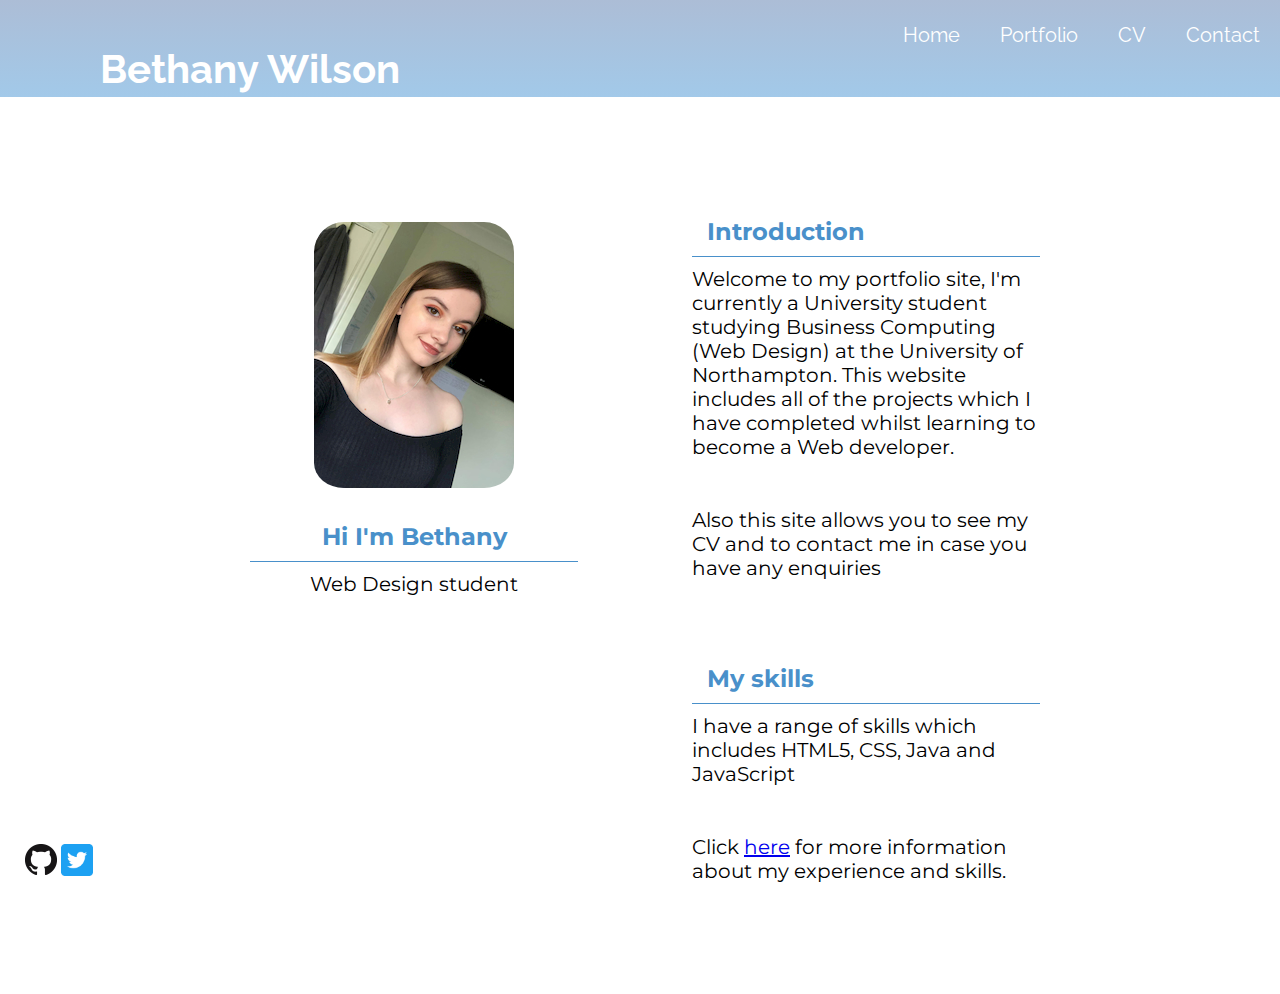
<file: index.html>
<!DOCTYPE html>
<html lang="en">
    <!-- starter code used from Nile-->
<head>
    <meta charset="UTF-8">
    <meta name="viewport" content="width=device-width, initial-scale=1.0">
    <link rel="stylesheet" href="style.css">
    <!--google web fonts-->
    <link href="https://fonts.googleapis.com/css?family=Montserrat|Raleway&display=swap" rel="stylesheet">
    <meta http-equiv="X-UA-Compatible" content="ie=edge">
    <title>Home</title>
    </head>
<body>
    <!--navigation-->
        <nav>
            <h1>Bethany Wilson</h1>
                <ul>
                    <li><a href="index.html" >Home</a></li>
                    <li><a href="portfolio.html" >Portfolio</a></li>
                    <li><a href="cv.html">CV</a></li>
                    <li><a href="contact.html">Contact</a></li>
                  <!-- linking the pages of the navigation -->
                </ul>
            </nav>
<!--grid layout for the index page-->
    <section class="content1">
        <!--https://developer.mozilla.org/en-US/docs/Web/CSS/CSS_Grid_Layout  this website has been used to create the grids on all pages-->
    
        <div class="one">
            <!--profile picture-->
                <img src="assets/G3QpQGblRnmAJTMrNUSVBg.jpg" alt="profile picture">
                <h2>Hi I'm Bethany</h2>
                <p>Web Design student</p>          
        </div>

        <div class="two">
        <h2>Introduction</h2>
        <p> Welcome to my portfolio site, I'm currently a University student studying Business Computing (Web Design) at the University of Northampton.
            This website includes all of the projects which I have completed whilst learning to become a Web developer.</p>
            <br>
            <p>Also this site allows you to see my CV and to contact me in case you have any enquiries</p>
         </div>

        <div class="three">
        <h2>My skills</h2>
        <p> I have a range of skills which includes HTML5, CSS, Java and JavaScript</p>
            <br>
        <p>Click <a href="cv.html">here</a> for more information about my experience and skills. </p>
        </div>
    </section> 
<!--footer containing the social media links-->
    <footer> 
            <!--icons open in a new tab-->
        <a href="https://github.com/beth050201" target="_blank"><img src="assets/GitHub-Mark-32px.png" alt="GitHub"></a>
        <a href="https://twitter.com/beth___wilson" target="_blank"><img src="assets/Twitter_Social_Icon_Rounded_Square_Color.png" alt="Twitter" width="32px" height="32px"></a>
        <!-- git hub icon  https://github.com/logos -->
        <!-- Twitter icon  https://about.twitter.com/en_gb/company/brand-resources.html width and height-->
        
    </footer>
</body>
</html>
</file>
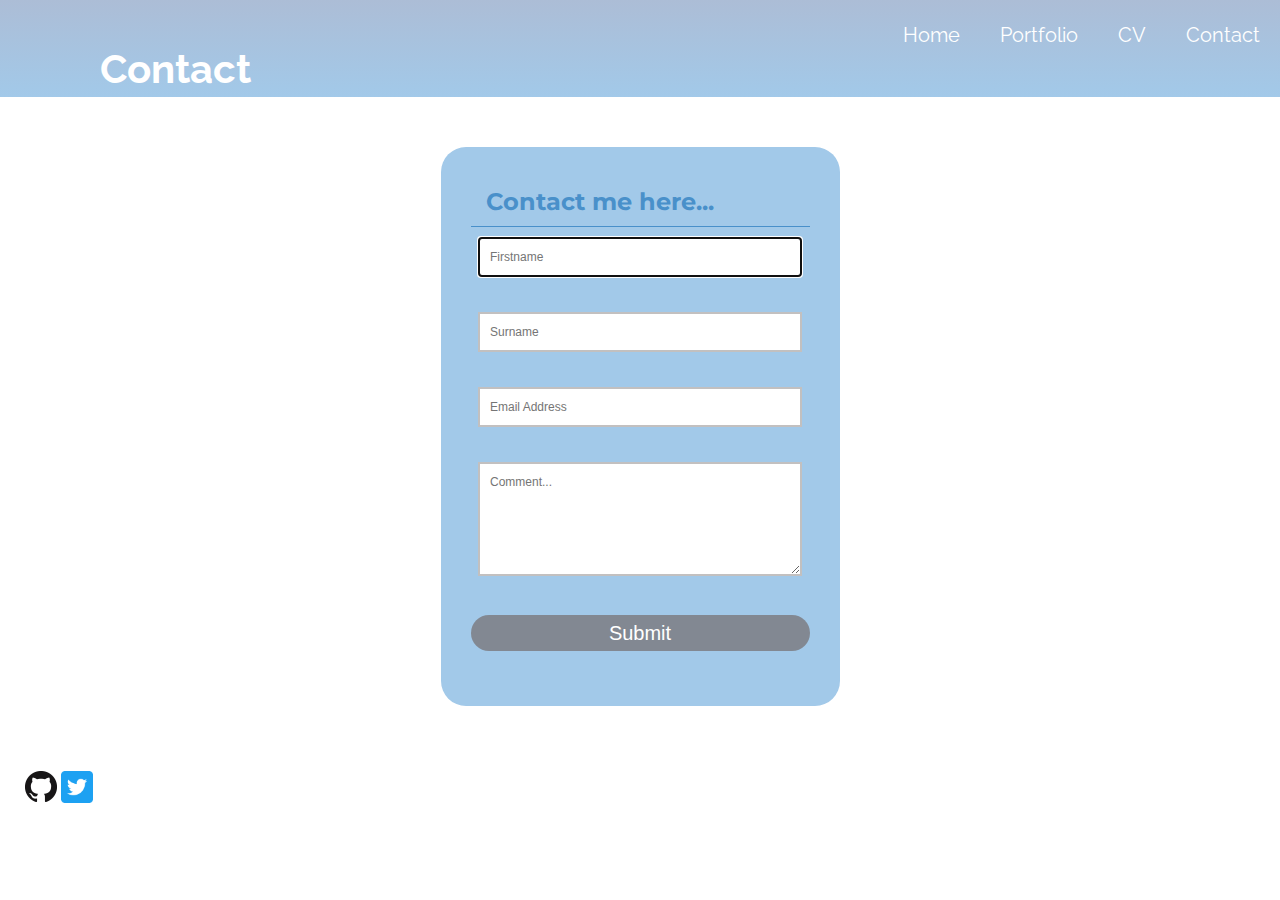
<file: contact.html>
<!DOCTYPE html>
<html lang="en">

    <head>
    <meta charset="UTF-8">
    <meta name="viewport" content="width=device-width, initial-scale=1.0">
    <link rel="stylesheet" href="style.css">
    <link href="https://fonts.googleapis.com/css?family=Montserrat|Raleway&display=swap" rel="stylesheet">
    <meta http-equiv="X-UA-Compatible" content="ie=edge">
    <title>Contact</title>
    </head>
<body>
        <nav>
          <!-- navigation -->
                <h1>Contact</h1>
                        <ul>
                            <li><a href="index.html" >Home</a></li>
                            <li><a href="portfolio.html" >Portfolio</a></li>
                            <li><a href="cv.html">CV</a></li>
                            <li><a href="contact.html">Contact</a></li>
                          <!-- linking the pages of the navigation -->
                        </ul>
        </nav>
<!--https://codepen.io/ssbalakumar/pen/uzDIA the code has been used as a template and then made adjusts so only relevant parts are included -->
        <div class="form">  
            <form id="contact" action="mailto:bethany.wilson@me.com" method="post">
              <div class="light"><h2>Contact me here...</h2></div>
              
              <fieldset>
                <input placeholder="Firstname" type="text" tabindex="1" required autofocus>
              </fieldset>

              <fieldset>
                  <input placeholder="Surname" type="text" tabindex="1" required>
                </fieldset>

              <fieldset>
                <input placeholder="Email Address" type="email" tabindex="2" required>
              </fieldset>

              <fieldset>
                <textarea placeholder="Comment..." tabindex="5" required></textarea>
              </fieldset>
              
              <fieldset>
                <button name="submit" type="submit" id="contact-submit" data-submit="...Sending">Submit</button>
              </fieldset>
            </form>
           
          </div>
<!--footer containing the social media links-->
         <footer> 
                 <a href="https://github.com/beth050201" target="_blank"><img src="assets/GitHub-Mark-32px.png" alt="GitHub"></a> 
                 <a href="https://twitter.com/beth___wilson" target="_blank"><img src="assets/Twitter_Social_Icon_Rounded_Square_Color.png" alt="Twitter" width="32px" height="32px"></a>
                
                <!-- git hub icon  https://github.com/logos -->
                <!-- Twitter icon  https://about.twitter.com/en_gb/company/brand-resources.html width and height-->
        </footer>
</body>
</html>
</file>
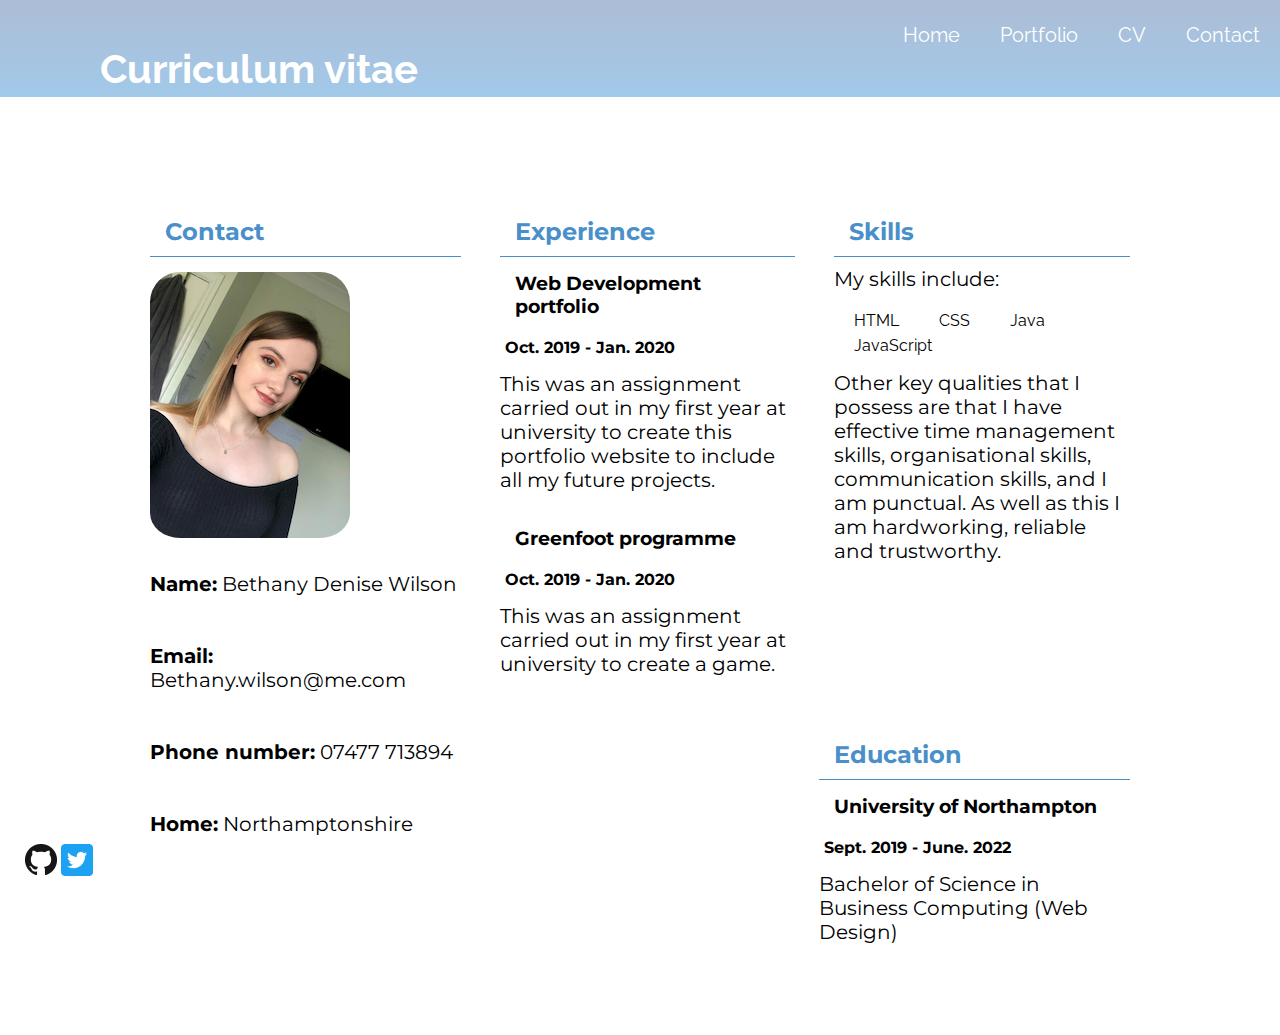
<file: cv.html>
<!DOCTYPE html>
<html lang="en">

<head>
    <meta charset="UTF-8">
    <meta name="viewport" content="width=device-width, initial-scale=1.0">
    <link rel="stylesheet" href="style.css">
    <link href="https://fonts.googleapis.com/css?family=Montserrat|Raleway&display=swap" rel="stylesheet">
    <meta http-equiv="X-UA-Compatible" content="ie=edge">
    <title>CV</title>
    </head>
    
<body>
        <nav>
                <!-- navigation -->
                 <h1>Curriculum vitae</h1>
                        <ul>
                                 <li><a href="index.html" >Home</a></li>
                                 <li><a href="portfolio.html" >Portfolio</a></li>
                                <li><a href="cv.html">CV</a></li>
                                <li><a href="contact.html">Contact</a></li>
                                          <!-- linking the pages of the navigation -->
                         </ul>
         </nav>

<!--grid layout for the CV page https://developer.mozilla.org/en-US/docs/Web/CSS/CSS_Grid_Layout  this website has been used to create the grids on all pages-->
         <section class="content2">
                    <!--https://developer.mozilla.org/en-US/docs/Web/CSS/CSS_Grid_Layout  this website has been used to create the grid son all pages-->
                
                    <div class="contact">
                            <!-- contains all information used to be contacted, <strong> used to make it bold-->
                            
                            <h2>Contact</h2>
                            <img src="assets/G3QpQGblRnmAJTMrNUSVBg.jpg" alt="profile picture" class="profile">
                            <p><strong>Name:</strong> Bethany Denise Wilson</p> 
                            <br>
                            <p><strong>Email:</strong> Bethany.wilson@me.com</p>     
                            <br>
                            <p><strong>Phone number:</strong> 07477 713894</p> 
                            <br>
                            <p><strong>Home:</strong> Northamptonshire</p>      
                    </div>
            
                    <div class="education">
                    <h2>Education</h2>
                    <!-- different size headers used to improve the look of the section -->
                         <h3>University of Northampton</h3>
                          <h4>Sept. 2019 - June. 2022</h4>
                                <p>Bachelor of Science in Business Computing (Web Design)</p>
                    
                     </div>
            
                    <div class="experience">
                    <h2>Experience</h2>
                        <h3>Web Development portfolio</h3>
                          <h4>Oct. 2019 - Jan. 2020 </h4>
                                <p>This was an assignment carried out in my first year at university to create this portfolio website to include all my future projects. </p>

                        <h3>Greenfoot programme</h3>
                                 <h4>Oct. 2019 - Jan. 2020 </h4>
                                      <p>This was an assignment carried out in my first year at university to create a game.  </p>
                    </div>

                    <div class="skill">
                        <h2>Skills</h2>
                        <p>My skills include:</p>
                        
                        <ul>
                                <li>HTML</li>
                                <li>CSS</li>
                                <li>Java</li>
                                <li>JavaScript</li>
                        </ul>
                       
                        <p> Other key qualities that I possess are that I have effective time management skills, organisational skills, communication skills, and I am punctual. As well as this I am hardworking, reliable and trustworthy.
                        </p>


                        </div>
                </section> 

<!--footer containing the social media links-->
         <footer> 
                <a href="https://github.com/beth050201" target="_blank"><img src="assets/GitHub-Mark-32px.png" alt="GitHub"></a> 
                <a href="https://twitter.com/beth___wilson" target="_blank"><img src="assets/Twitter_Social_Icon_Rounded_Square_Color.png" alt="Twitter" width="32px" height="32px"></a>
                 
                <!-- git hub icon  https://github.com/logos -->
                <!-- Twitter icon  https://about.twitter.com/en_gb/company/brand-resources.html width and height-->
        </footer>
        
</body>
</html>
</file>
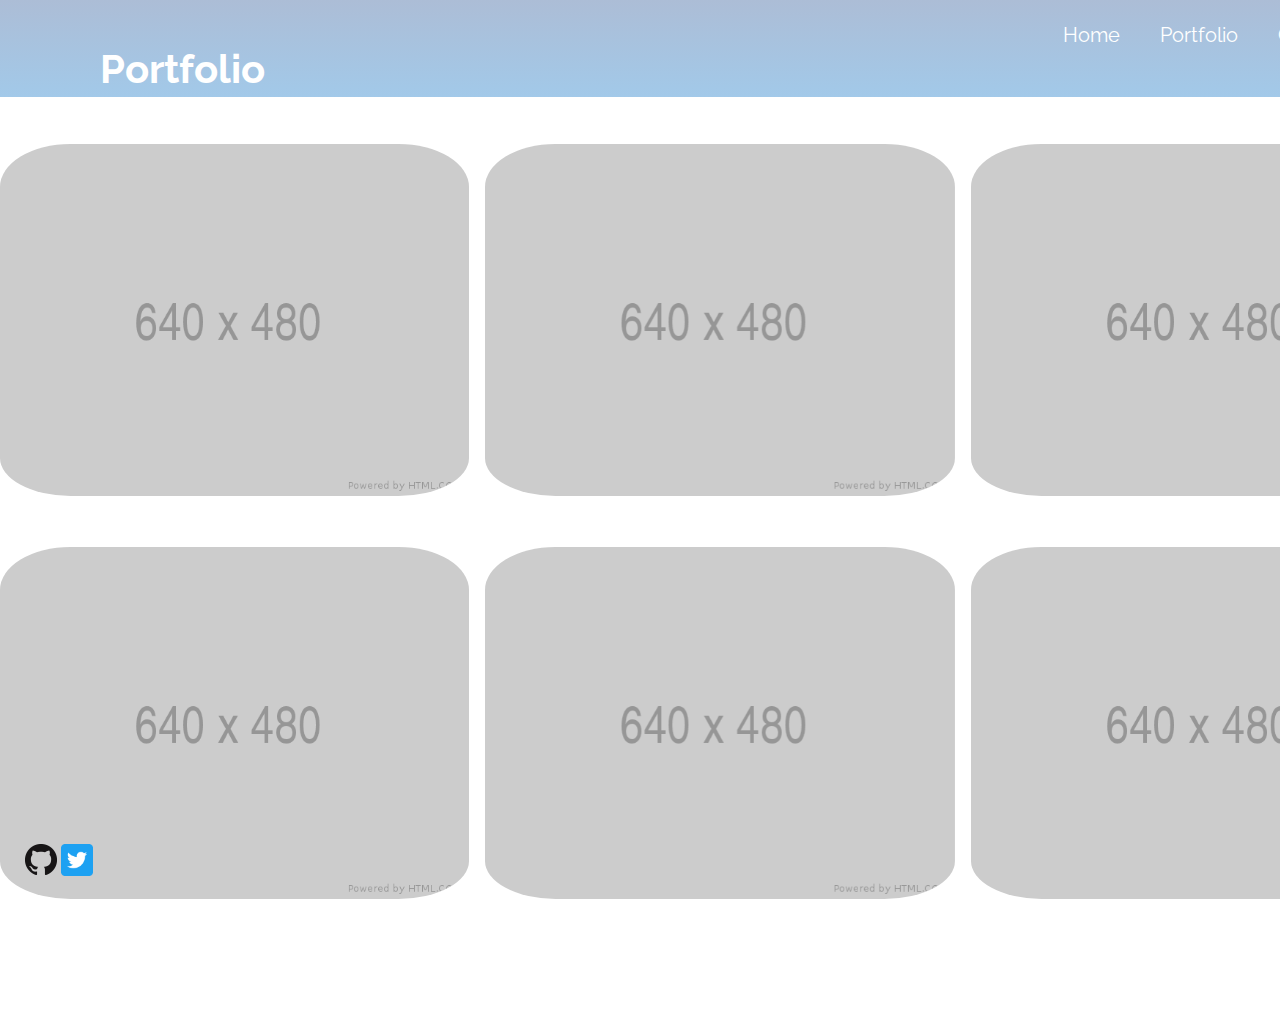
<file: portfolio.html>
<!DOCTYPE html>
<html lang="en">
    <!-- starter code used from Nile-->
<head>
    <meta charset="UTF-8">
    <meta name="viewport" content="width=device-width, initial-scale=1.0">
    <link rel="stylesheet" href="style.css">
    <link href="https://fonts.googleapis.com/css?family=Montserrat|Raleway&display=swap" rel="stylesheet">
    <meta http-equiv="X-UA-Compatible" content="ie=edge">
    <title>Portfolio</title>
    
</head>

<body>  
  <!--navigation-->
        <nav>
        <h1>Portfolio</h1>
                <ul>
                    <li><a href="index.html" >Home</a></li>
                    <li><a href="portfolio.html" >Portfolio</a></li>
                    <li><a href="cv.html">CV</a></li>
                    <li><a href="contact.html">Contact</a></li>
                  <!-- linking the pages of the navigation -->
                </ul>
        </nav>
<!--grid layout for the portfolio page template used from nile starter code week 6-->
     <div class="container">
                        
          <div class="gallery">
                <div class="portfolio-item">
                      <img src="assets/640x480.png" alt="Placeholder Image" class="image">
                    
                  <div class="middle">
                    <div class="text">Project One</div>
                      </div>
                    </div>
                    
                    <div class="portfolio-item">
                                <img src="assets/640x480.png" alt="Placeholder Image" class="image">
                    
                      <div class="middle">
                        <div class="text">Project Two</div>
                      </div>
                    </div>
                    
                    <div class="portfolio-item">
                                <img src="assets/640x480.png" alt="Placeholder Image" class="image">
                    
                      <div class="middle">
                        <div class="text">Project Three</div>
                      </div>
                    </div>
                    
                    <div class="portfolio-item">
                                <img src="assets/640x480.png" alt="Placeholder Image" class="image">
                    
                      <div class="middle">
                        <div class="text">Project Four</div>
                      </div>
                    </div>
                    
                   <div class="portfolio-item">
                                <img src="assets/640x480.png" alt="Placeholder Image" class="image">
                    
                      <div class="middle">
                        <div class="text">Project Five</div>
                      </div>
                    </div>

                    <div class="portfolio-item">
                                <img src="assets/640x480.png" alt="Placeholder Image" class="image">

                       
                         <div class="middle">
                           <div class="text">Project Six</div>
                         </div>
                        </div>
              
                    </div>
                      </div>
                      
<!--footer containing the social media links-->
        <footer> 
            <a href="https://github.com/beth050201" target="_blank"><img src="assets/GitHub-Mark-32px.png" alt="GitHub"></a> 
            <a href="https://twitter.com/beth___wilson" target="_blank"><img src="assets/Twitter_Social_Icon_Rounded_Square_Color.png" alt="Twitter" width="32px" height="32px"></a>
          
          <!-- git hub icon  https://github.com/logos -->
          <!-- Twitter icon  https://about.twitter.com/en_gb/company/brand-resources.html width and height-->
        </footer>
</body>
</html>
</file>
<file: style.css>
/* starter code used from Nile */

*{
  padding: 0;
  margin: 0;
  
}


h1 {
  /* font family used from google webfonts, header 1 for all pages */
    font-family: 'Raleway', sans-serif;
     color:white;
     text-align: left;
     font-size: 40px;
     padding-top: 20px;
     padding-left: 100px;
     padding-bottom: 5px;
 }
 
 
 h2{
   /* font family used from google webfonts */
   font-family: 'Montserrat', sans-serif;
   color: rgb(73, 144, 202);
   padding: 15px;
   padding-top: 10px;
   padding-bottom: 10px;
   /*https://codepen.io/lizcoultersmith/pen/VwYwyKJ for border under writing*/
   border-bottom: 1px solid rgb(73, 144, 202);
 }

/* applies to CV page */
 h3{
  font-family: 'Montserrat', sans-serif;
  padding: 15px;
  text-align: left;
 }

 h4{
  font-family: 'Montserrat', sans-serif;
  padding: 5px;
 }

 p{
    font-family: 'Montserrat', sans-serif;
    color: black;
    font-size: 20px;
    padding-bottom: 20px;
    padding-top: 10px;
 }

/* nav CSS used from nile starter code and then admended to fit style of the website*/
nav { 
    width: 100%;
    font-family: 'Raleway', sans-serif;
    float: right;
    flex-direction: row;
    justify-content: space-between;
    display: flex;
    padding-top: 25px;
    padding-right: 25px;
    background: linear-gradient(rgb(172, 189, 214), rgb(162, 201, 233));
    /*https://developer.mozilla.org/en-US/docs/Web/CSS/linear-gradient  used this website to find out the basics on how to create gradient effect*/
  }
  
  ul {
    overflow: auto;
    list-style-type: none;
  }
 
  li {
    height: 25px;
    float: left;
    margin-right: 0px;
    padding: 0 20px;
  }
  
  li:last-child {
    border-right: none;
  }
 
 li a {
   /* removing the decoration of the text so that it is only the words with no addtional features */
    text-decoration: none;
    color: white;
    /*change of font size*/
    font: 20px/1 'Raleway', sans-serif;
    /* text-transform: uppercase; */
    transition: all 0.5s ease;
  }
   
  /* hover added similar design to one of the websites i used for inspiration  */
  li a:hover {
    color: rgba(37, 91, 161, 0.5);
  }

  li.active a {
    font-weight: bold;
    color: #333;
  }

  body{
    display: grid;
    flex-direction: column; 
    width: 100%;
}

/* grid css for index page */
.content1 {
    display: grid;
    grid-template-columns: repeat(2, minmax(300px, 1fr));
    grid-gap: 1.5rem;
    grid-auto-rows: minmax(100px, auto);
    padding-left: 200px;
    padding-right: 200px;
    padding-top: 100px;
    
  }

  img {
    border-style: none;
    border-radius: 15%;
    text-align: center;
    padding-bottom: 20px;
    padding-top: 15px;
    align-content: center;
   }

   /* .profile{
    border-style: none;
    border-radius: 15%;
    text-align: center;
    padding-bottom: 20px;
    padding-top: 15px;
    align-content: center;
   } */

   /* first grid element take sup more than one row */
  .one {
    grid-column: 1;
    grid-row: 1/3;
    padding: 5em;
    text-align: center;
    padding: 10px 50px 20px;
  }

  .two {
      grid-column: 2/3;
      grid-row: 1;
      padding: 10%;
      font-family: 'Raleway', sans-serif;
      text-align: left;
      padding: 10px 40px 20px;
  }

  .three{
    grid-column: 2/3;
    grid-row: 2;
    padding: 10%;
    font-family: 'Raleway', sans-serif;
    text-align: left;
    padding: 10px 40px 20px;
  
}

/* portfolio css used for nile and amended to made to match the website */
.container {
  width: 90rem; 
  margin: 2rem auto;
}

.portfolio-item  {
  max-width: 100%;
  border-radius: 20px;
  transition: all .3s;
  overflow: hidden;
  position: relative;
}

.gallery {
  display: grid;
  grid-template-columns: repeat(3, minmax(300px, 1fr));
  grid-gap: 1rem;
  grid-auto-rows: minmax(150px, auto);
}


/* formatting the images in the grid */
.image {
  opacity: 1;
  border-radius: 15%;
  display: block;
  width: 100%;
  height: auto;
  transition: .5s ease;
  backface-visibility: hidden;
  object-fit: cover;
}

.middle {
  transition: .5s ease;
  opacity: 0;
  position: absolute;
  top:50%;
  left: 50%;
  transform: translate(-50%, -50%);
  text-align: center
}

/* adding hovers for the projects to include the name of the project */
.portfolio-item:hover .image {
  filter: grayscale(1);
}

.portfolio-item:hover .middle {
  opacity: 1;
}

/* syling the hover text on the images */
.text {
  color: white;
  font-size: 2.5em;
  padding: 16px 32px;
  font-family: 'Raleway', sans-serif;
}

/* grid for CV page, same style as grid for index page just different postionings and stlying */
.content2 {
  display: grid;
  grid-template-columns: repeat(3, minmax(300px, 1fr));
  grid-gap: 1.5rem;
  grid-auto-rows: minmax(100px, auto);
  padding-left: 150px;
  padding-right: 150px;
  padding-top: 100px;
  
}

.contact {
  grid-column: 1;
  grid-row: 1/3;
  padding: 5em;
  text-align: left;
  padding: 10px 0px 0px;
}

.education {
    grid-column: 3;
    grid-row: 2/3;
    padding: 10%;
    font-family: 'Raleway', sans-serif;
    text-align: left;
    padding: 10px 0px 0px;
}

.experience{
  grid-column: 2;
  grid-row: 1;
  padding: 10%;
  font-family: 'Raleway', sans-serif;
  text-align: left;
  padding: 10px 0 0;
  padding-left: 15px;
}

.skill{
  grid-column: 3;
  grid-row: 1;
  padding: 10%;
  font-family: 'Raleway', sans-serif;
  text-align: left;
  padding: 10px 0 0;
  padding-left: 15px;
}

/* most of CSS used is taken from https://codepen.io/ssbalakumar/pen/uzDIA
this is only used as a guide for how to style and then changes have been made to fit my portfolio site */
.form {
  /* sets the width for the form to be */
	max-width:400px;
	margin:0 auto;
	position:relative;
}

/* attempt to change colour of title on the contact however will not change colour */
.light{
  color: #FFF;
}

#contact input[type="text"], #contact input[type="email"], #contact input[type="tel"], #contact input[type="url"], #contact textarea, #contact button[type="submit"] { font:400 12px/16px "Open Sans", Helvetica, Arial, sans-serif; }

#contact {
  /* background and shape of the form */
	padding:30px;
  margin:50px 0;
  border-radius: 25px;
  background-color: rgb(162, 201, 233);
}

fieldset {
  /* removes the border around each field */
  border: medium none !important;
  margin: 0 0 20px;
	min-width: 100%;
  width: 100%;
  padding-top: 10px;
  padding-right: 15px;
  text-align: center;
  
}

#contact input[type="text"], #contact input[type="email"], #contact input[type="tel"], #contact input[type="url"], #contact textarea {
/* makes changes to the size of the input area for each */
  width:300px;
	border:2px solid rgb(194, 192, 192);
	background:#FFF;
  margin:0 0 5px;
	padding:10px;
}


#contact textarea {
  /* changes the size of the text area to write a comment */
	height:90px;
	max-width:300px;
}

#contact button[type="submit"] {
  cursor:pointer;
  /*adding a border radius to match the exsisting style on the site*/
  border-radius: 25px;
	width:100%;
	border:none;
  background:rgb(130, 136, 146);
  /* grey background for button for material design */
	color:#FFF;
	margin:0 0 5px;
	padding:10px;
	font-size:20px;
}

#contact button[type="submit"]:hover {
  background:rgb(158, 160, 160);
  /* lighter grey for the hover */
}

.twitter{
  width: 32px;
  height: 32px;
}

/* footer getting the footer to stick to the bottom of the screen */
footer{
    text-align: left;
    color: white;
    position: sticky;
    bottom: 0;
    left: 0;
    width: 100%;
    padding-left: 25px;
}

/* media query for phone  */
@media only screen and (max-width: 375px){
  
  img{
    padding-top: 5px;
  }
  
  .nav {
    float: right;
  }

  h1{
    padding: 5px;
    font-size: 15px;
  }

  /* adjusting columns of grid on every page so appears underneath each other in column 1 */
  .content1{
    grid-template-columns: repeat(1,1fr);
  }

  .one{
    grid-column: 1;
    grid-row: 2;
    padding-top: 0px;
  }

  .two{
    grid-column: 1;
    grid-row: 3;
  }

  .three{
    grid-column: 1;
    grid-row: 4;
  }

  .container{
    grid-template-columns: repeat(1,fr)
  }

  .portfolio-item{
  grid-column: 1;
  padding-left: 10px;
  margin: auto;
  }

  .content2{
    grid-template-columns: repeat(1,fr)
  }

  .experience{
    grid-column: 1;
    grid-row: 3;
  }

  .skill{
    grid-column: 1;
    grid-row: 4;
  }

  .form{
    grid-template-columns: repeat(1,fr)
  }

}

/* media query for desktop */
@media only screen and (max-width: 1023px){
  .nav {
    float: right;
  }

  h1{
    padding: 5px;
  }
  
  .content1{
    grid-template-columns: repeat(1,1fr);
  }

  .one{
    grid-column: 1;
    grid-row: 2;
  }

  .two{
    grid-column: 1;
    grid-row: 3 ;
  }

  .three{
    grid-column: 1;
    grid-row: 4;
  }

  .container{
    grid-template-columns: repeat(1,fr)
  }

  .portfolio-item{
  grid-column: 1;
  padding-left: 10px;
  margin: auto;
  }

  .content2{
    grid-template-columns: repeat(1,fr)
  }

  .experience{
    grid-column: 1;
    grid-row: 3;
  }

  .skill{
    grid-column: 1;
    grid-row: 4;
  }

  .education{
    grid-column: 1;
    grid-row: 5;
  }

  .form{
    grid-template-columns: repeat(1,fr)
  }

}
</file>
